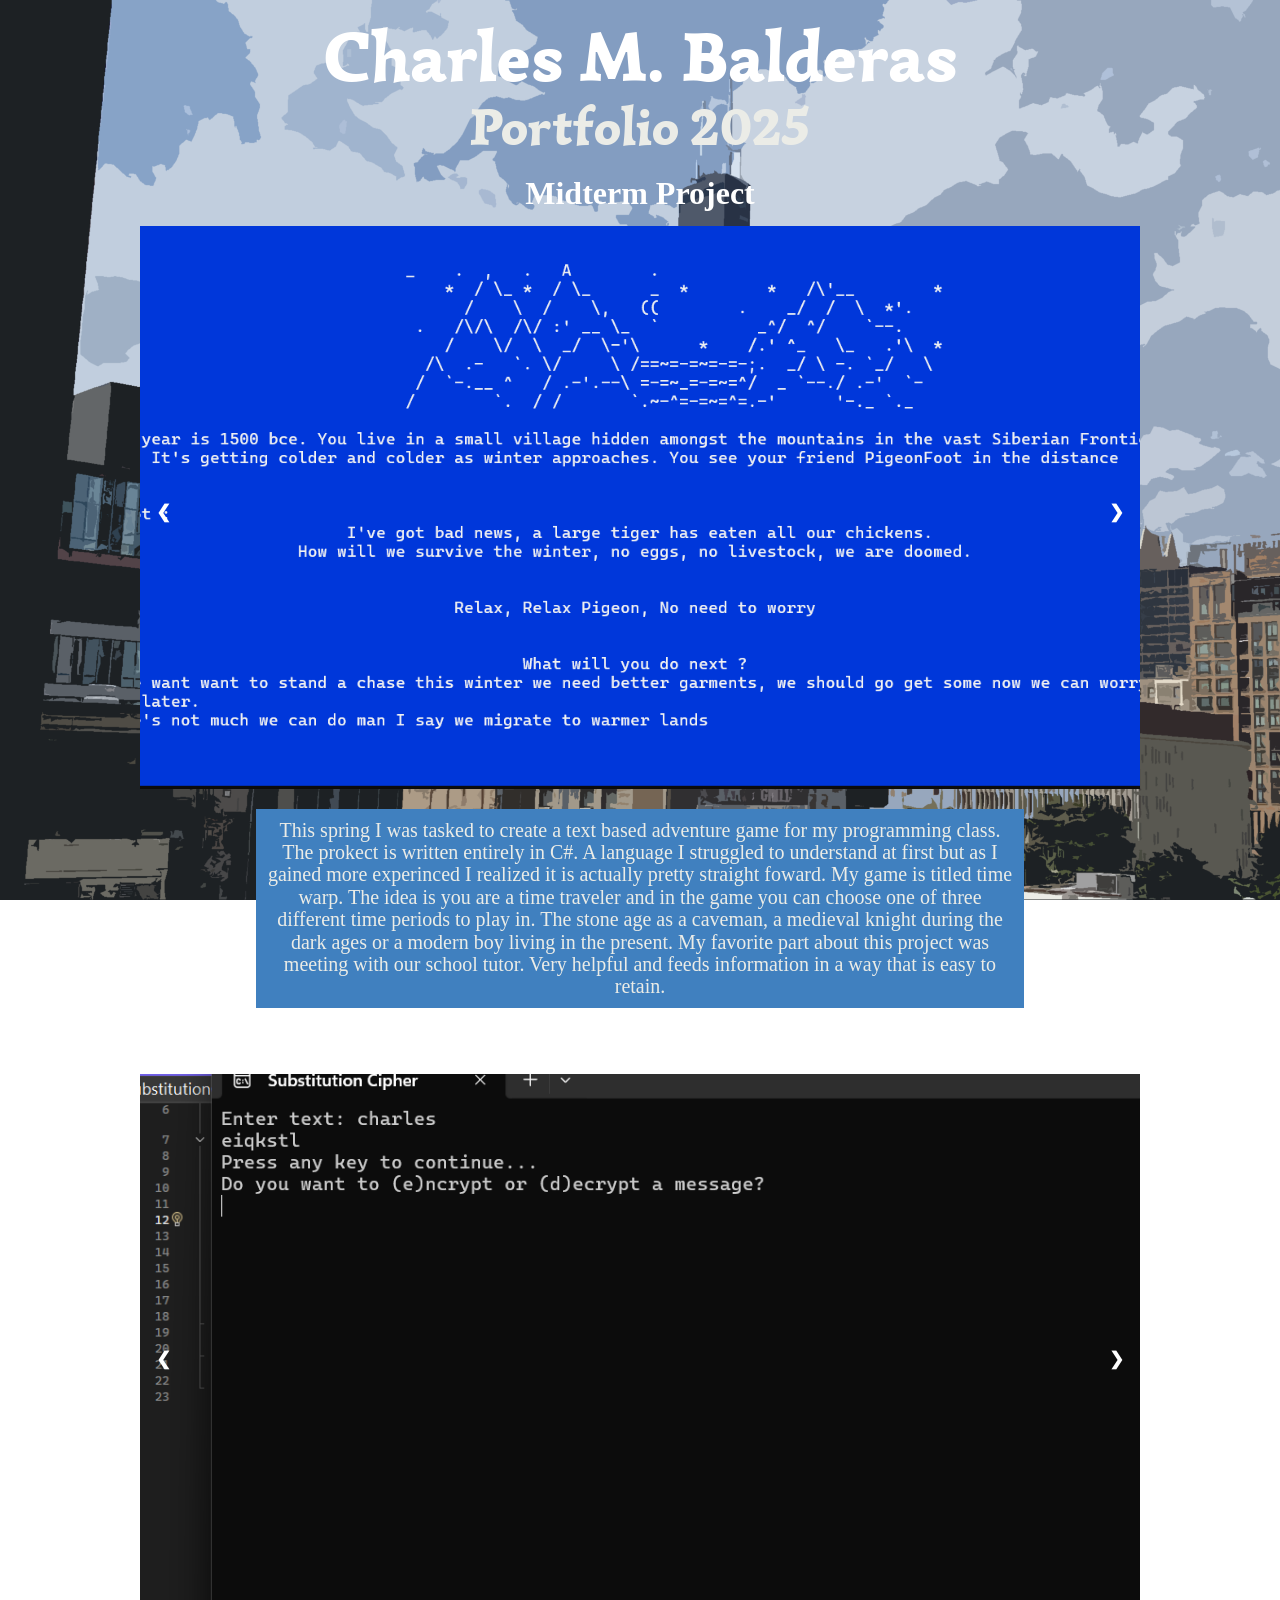
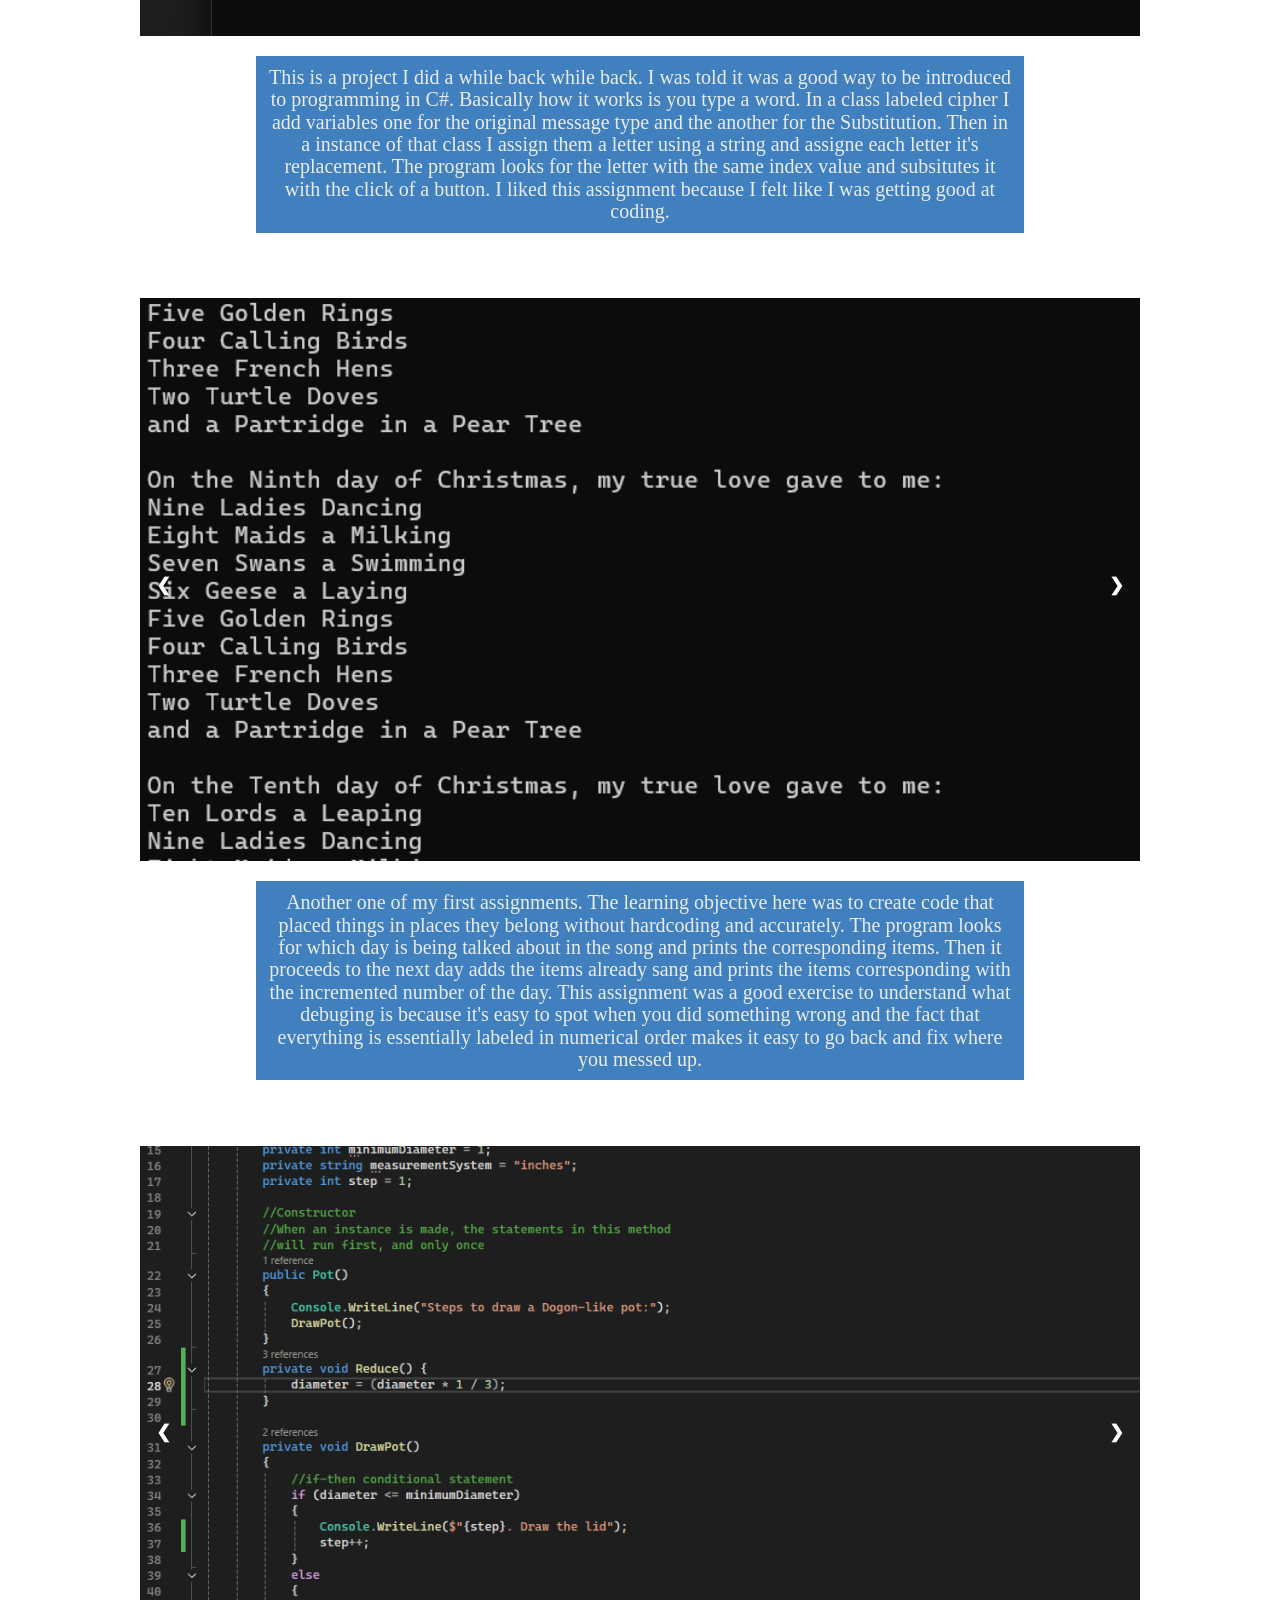
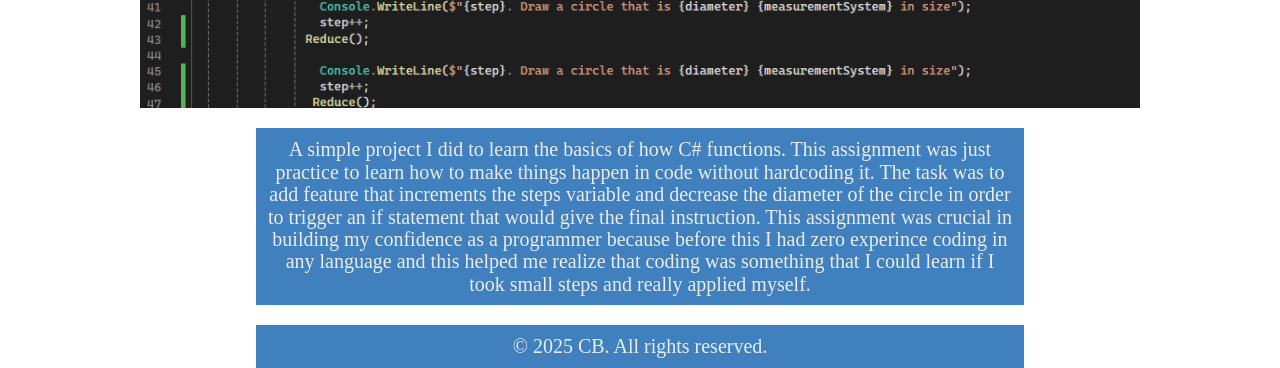
<file: index.html>
<!DOCTYPE html>

<html>

<head>

<link rel="preconnect" href="https://fonts.googleapis.com">
<link rel="preconnect" href="https://fonts.gstatic.com" crossorigin>
<link href="https://fonts.googleapis.com/css2?family=Bilbo&family=Redacted+Script:wght@300;400;700&family=Simonetta:ital,wght@0,400;0,900;1,400;1,900&display=swap" rel="stylesheet">

<link rel="preconnect" href="https://fonts.googleapis.com">
<link rel="preconnect" href="https://fonts.gstatic.com" crossorigin>
<link href="https://fonts.googleapis.com/css2?family=Bilbo&family=Simonetta:ital,wght@0,400;0,900;1,400;1,900&display=swap" rel="stylesheet">
	
	<meta charset="utf-8">
	<meta name="viewport" content="width=device-width, initial-scale=1">
	<meta http-equiv="X-UA-Compatible" content="ie=edge">
	
	<title>Portfolio 2025</title>
	
	<link rel="stylesheet" type="text/css" href="style.css">	
	
</head>







  
  
  
<header>


<h1>Charles M. Balderas</h1>

<h2>Portfolio 2025</h2>


</header>
<body>



    <h1>
	Midterm Project
	</h1>



<div class="slideshow-container">
  <div class="mySlides1">
    <img src="img/tw2.png" style="width:100%">
  </div>

  <div class="mySlides1">
    <img src="img/lose.png" style="width:100%">
  </div>

  <div class="mySlides1">
    <img src="img/mtcode.png" style="width:100%">
  </div>

  <a class="prev" onclick="plusSlides(-1, 0)">&#10094;</a>
  <a class="next" onclick="plusSlides(1, 0)">&#10095;</a>
</div>

<p>
This spring I was tasked to create a text based adventure game for my programming class. The prokect is written entirely in C#. A language I struggled to understand at first but as I gained more experinced I realized it is actually pretty straight foward. My game is titled time warp. The idea is you are a time traveler and in the game you can choose one of three different time periods to play in. The stone age as a caveman, a medieval knight during the dark ages or a modern boy living in the present. My favorite part about this project was meeting with our school tutor. Very helpful and feeds information in a way that is easy to retain.
</p>


	<h1>
	Substitution Cipher
	</h1>




<div class="slideshow-container">
  <div class="mySlides2">
    <img src="img/subcipher.png" style="width:100%">
  </div>

  <div class="mySlides2">
    <img src="img/subCode1.png" style="width:100%">
  </div>

  <div class="mySlides2">
    <img src="img/subCode2.png" style="width:100%">
  </div>

  <a class="prev" onclick="plusSlides(-1, 1)">&#10094;</a>
  <a class="next" onclick="plusSlides(1, 1)">&#10095;</a>
</div>

	
<p>
This is a project I did a while back while back. I was told it was a good way to be introduced to programming in C#. Basically how it works is you type a word. In a class labeled cipher I add variables one for the original message type and the another for the Substitution. Then in a instance of that class I assign them a letter using a string and assigne each letter it's replacement. The program looks for the letter with the same index value and subsitutes it with the click of a button.
I liked this assignment because I felt like I was getting good at coding.
</p>




	<h1>
	Cummulative Verse Song
	</h1>



<div class="slideshow-container">
  <div class="mySlides3">
    <img src="img/verseOutput.png" style="width:100%">
  </div>

  <div class="mySlides3">
    <img src="img/code2.png" style="width:100%">
  </div>

  <div class="mySlides3">
    <img src="img/code1.png" style="width:100%">
  </div>

  <a class="prev" onclick="plusSlides(-1, 2)">&#10094;</a>
  <a class="next" onclick="plusSlides(1, 2)">&#10095;</a>
</div>


<p>
Another one of my first assignments. The learning objective here was to create code that placed things in places they belong without hardcoding and accurately. The program looks for which day is being talked about in the song and prints the corresponding items. Then it proceeds to the next day adds the items already sang and prints the items corresponding with the incremented number of the day. This assignment was a good exercise to understand what debuging is because it's easy to spot when you did something wrong and the fact that everything is essentially labeled in numerical order makes it easy to go back and fix where you messed up.
</p>
	
	
	<h1>
	Recursion Assignment
	</h1>




<div class="slideshow-container">
  <div class="mySlides4">
    <img src="img/code.png" style="width:100%">
  </div>

  <div class="mySlides4">
    <img src="img/output.png" style="width:100%">
  </div>

  <div class="mySlides4">
    <img src="img/programCode.png" style="width:100%">
  </div>

  <a class="prev" onclick="plusSlides(-1, 3)">&#10094;</a>
  <a class="next" onclick="plusSlides(1, 3)">&#10095;</a>
</div>

	
	
<p>
A simple project I did to learn the basics of how C# functions. This assignment was just practice to learn how to make things happen in code without hardcoding it. The task was to add feature that increments the steps variable and decrease the diameter of the circle in order to trigger an if statement that would give the final instruction.
This assignment was crucial in building my confidence as a programmer because before this I had zero experince coding in any language and this helped me realize that coding was something that I could learn if I took small steps and really applied myself.
</p>




<script src = "script.js"></script>


</body>



<footer>
        <p>&copy; 2025 CB. All rights reserved.</p>
</footer>



  
  
  
  
  
  
  
  
  
  
  
  
  
  
  
  
  
  
  
  
  
  
  
  <!-- Link to jQuery on Google Hosted Libraries-->
  <script src="https://ajax.googleapis.com/ajax/libs/jquery/3.7.1/jquery.min.js"></script>
  
  
  <!-- Write your jQuery code inside of the .ready() function below -->
  <script>
$(document).ready(function() {




}); //close .ready()
</script>


</body>
	
</html>
</file>
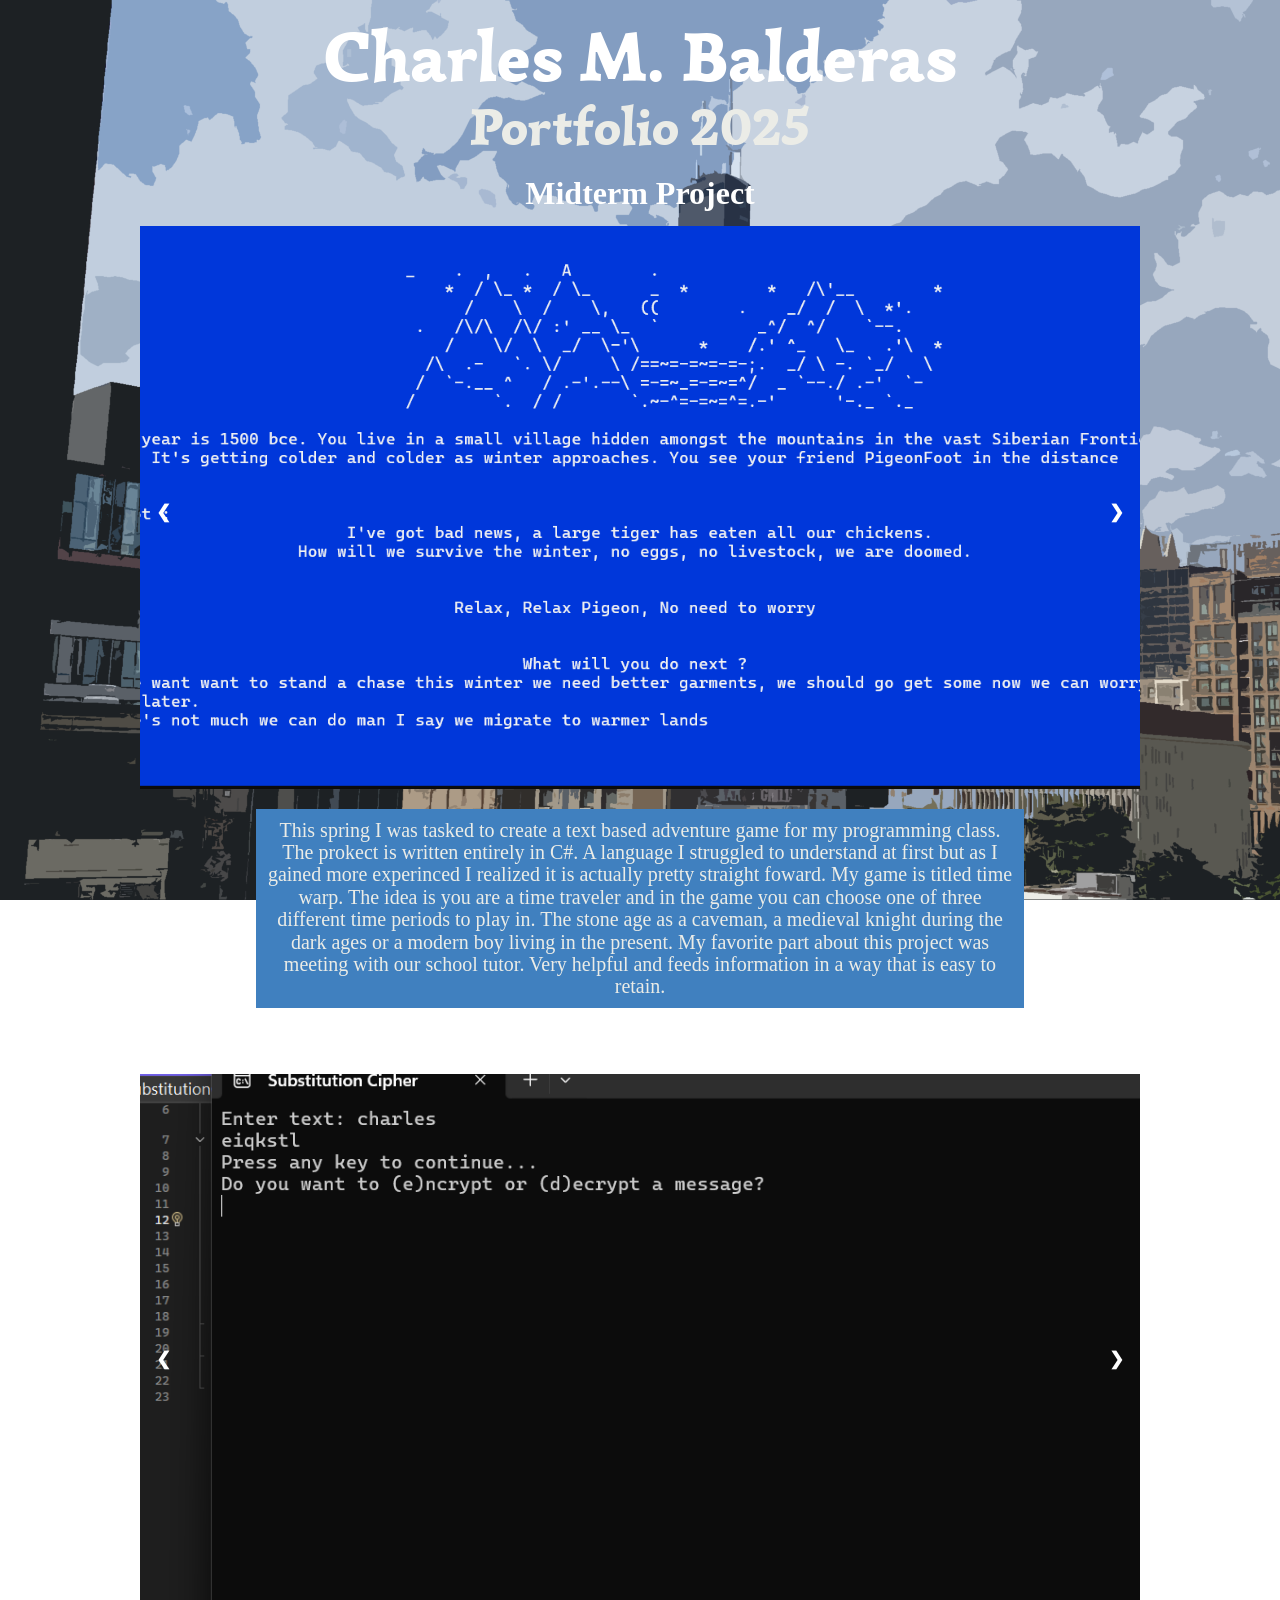
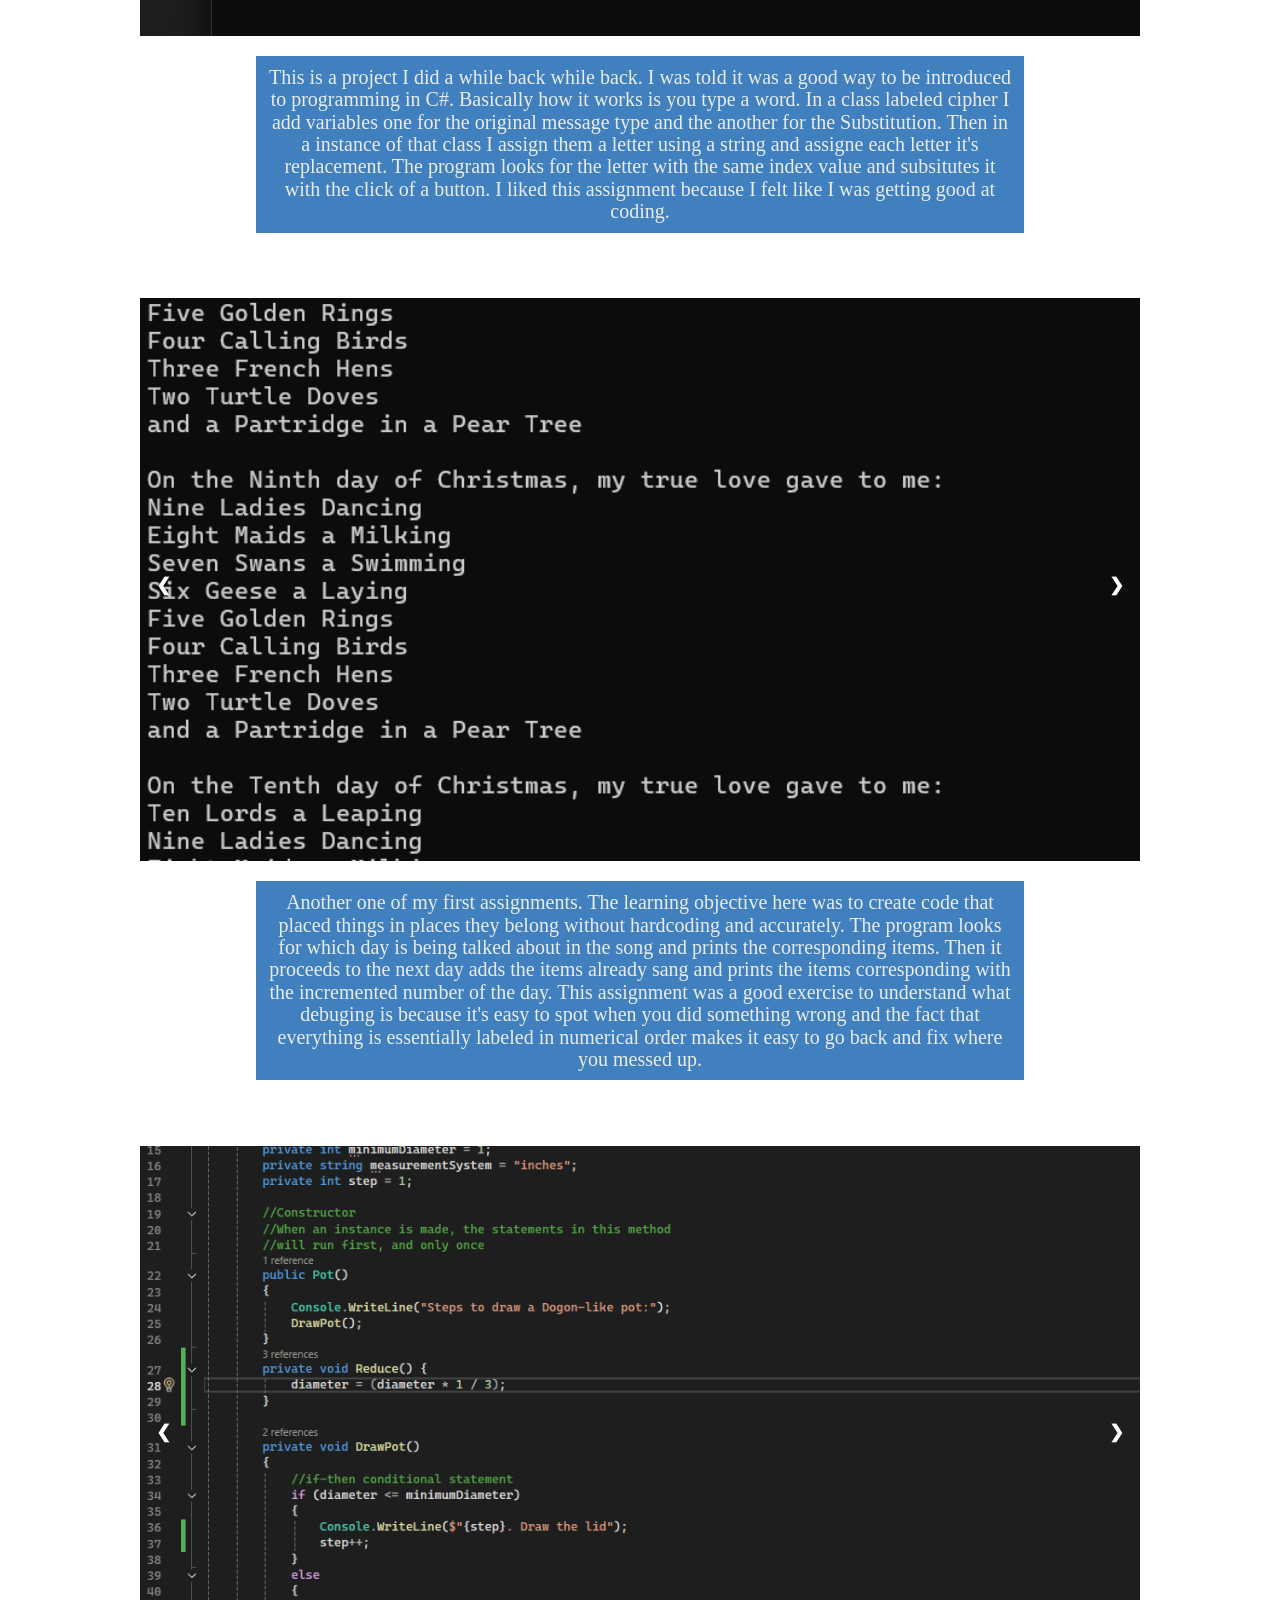
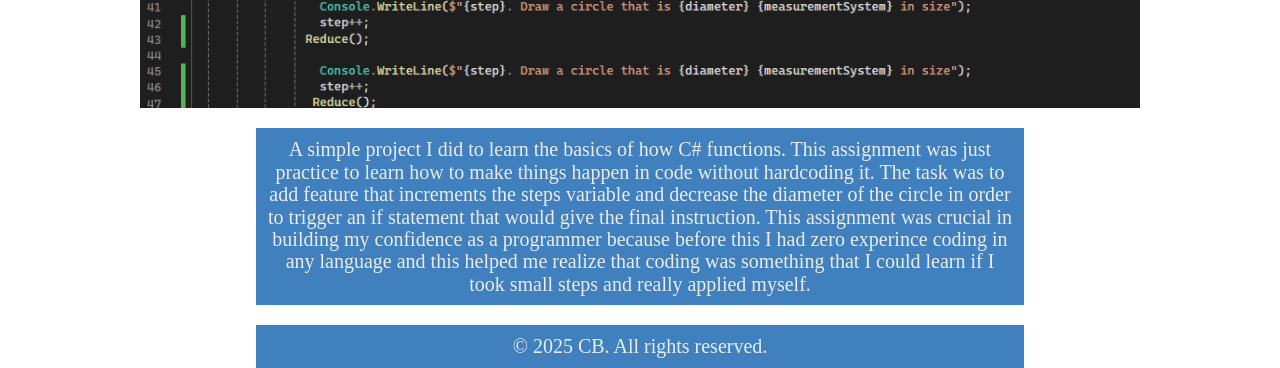
<file: progport/index.html>
<!DOCTYPE html>

<html>

<head>

<link rel="preconnect" href="https://fonts.googleapis.com">
<link rel="preconnect" href="https://fonts.gstatic.com" crossorigin>
<link href="https://fonts.googleapis.com/css2?family=Bilbo&family=Redacted+Script:wght@300;400;700&family=Simonetta:ital,wght@0,400;0,900;1,400;1,900&display=swap" rel="stylesheet">

<link rel="preconnect" href="https://fonts.googleapis.com">
<link rel="preconnect" href="https://fonts.gstatic.com" crossorigin>
<link href="https://fonts.googleapis.com/css2?family=Bilbo&family=Simonetta:ital,wght@0,400;0,900;1,400;1,900&display=swap" rel="stylesheet">
	
	<meta charset="utf-8">
	<meta name="viewport" content="width=device-width, initial-scale=1">
	<meta http-equiv="X-UA-Compatible" content="ie=edge">
	
	<title>Portfolio 2025</title>
	
	<link rel="stylesheet" type="text/css" href="css/style.css">	
	
</head>







  
  
  
<header>


<h1>Charles M. Balderas</h1>

<h2>Portfolio 2025</h2>


</header>
<body>



    <h1>
	Midterm Project
	</h1>



<div class="slideshow-container">
  <div class="mySlides1">
    <img src="img/tw2.png" style="width:100%">
  </div>

  <div class="mySlides1">
    <img src="img/lose.png" style="width:100%">
  </div>

  <div class="mySlides1">
    <img src="img/mtcode.png" style="width:100%">
  </div>

  <a class="prev" onclick="plusSlides(-1, 0)">&#10094;</a>
  <a class="next" onclick="plusSlides(1, 0)">&#10095;</a>
</div>

<p>
This spring I was tasked to create a text based adventure game for my programming class. The prokect is written entirely in C#. A language I struggled to understand at first but as I gained more experinced I realized it is actually pretty straight foward. My game is titled time warp. The idea is you are a time traveler and in the game you can choose one of three different time periods to play in. The stone age as a caveman, a medieval knight during the dark ages or a modern boy living in the present. My favorite part about this project was meeting with our school tutor. Very helpful and feeds information in a way that is easy to retain.
</p>


	<h1>
	Substitution Cipher
	</h1>




<div class="slideshow-container">
  <div class="mySlides2">
    <img src="img/subcipher.png" style="width:100%">
  </div>

  <div class="mySlides2">
    <img src="img/subCode1.png" style="width:100%">
  </div>

  <div class="mySlides2">
    <img src="img/subCode2.png" style="width:100%">
  </div>

  <a class="prev" onclick="plusSlides(-1, 1)">&#10094;</a>
  <a class="next" onclick="plusSlides(1, 1)">&#10095;</a>
</div>

	
<p>
This is a project I did a while back while back. I was told it was a good way to be introduced to programming in C#. Basically how it works is you type a word. In a class labeled cipher I add variables one for the original message type and the another for the Substitution. Then in a instance of that class I assign them a letter using a string and assigne each letter it's replacement. The program looks for the letter with the same index value and subsitutes it with the click of a button.
I liked this assignment because I felt like I was getting good at coding.
</p>




	<h1>
	Cummulative Verse Song
	</h1>



<div class="slideshow-container">
  <div class="mySlides3">
    <img src="img/verseOutput.png" style="width:100%">
  </div>

  <div class="mySlides3">
    <img src="img/code2.png" style="width:100%">
  </div>

  <div class="mySlides3">
    <img src="img/code1.png" style="width:100%">
  </div>

  <a class="prev" onclick="plusSlides(-1, 2)">&#10094;</a>
  <a class="next" onclick="plusSlides(1, 2)">&#10095;</a>
</div>


<p>
Another one of my first assignments. The learning objective here was to create code that placed things in places they belong without hardcoding and accurately. The program looks for which day is being talked about in the song and prints the corresponding items. Then it proceeds to the next day adds the items already sang and prints the items corresponding with the incremented number of the day. This assignment was a good exercise to understand what debuging is because it's easy to spot when you did something wrong and the fact that everything is essentially labeled in numerical order makes it easy to go back and fix where you messed up.
</p>
	
	
	<h1>
	Recursion Assignment
	</h1>




<div class="slideshow-container">
  <div class="mySlides4">
    <img src="img/code.png" style="width:100%">
  </div>

  <div class="mySlides4">
    <img src="img/output.png" style="width:100%">
  </div>

  <div class="mySlides4">
    <img src="img/programCode.png" style="width:100%">
  </div>

  <a class="prev" onclick="plusSlides(-1, 3)">&#10094;</a>
  <a class="next" onclick="plusSlides(1, 3)">&#10095;</a>
</div>

	
	
<p>
A simple project I did to learn the basics of how C# functions. This assignment was just practice to learn how to make things happen in code without hardcoding it. The task was to add feature that increments the steps variable and decrease the diameter of the circle in order to trigger an if statement that would give the final instruction.
This assignment was crucial in building my confidence as a programmer because before this I had zero experince coding in any language and this helped me realize that coding was something that I could learn if I took small steps and really applied myself.
</p>




<script src = "script.js"></script>


</body>



<footer>
        <p>&copy; 2025 CB. All rights reserved.</p>
</footer>



  
  
  
  
  
  
  
  
  
  
  
  
  
  
  
  
  
  
  
  
  
  
  
  <!-- Link to jQuery on Google Hosted Libraries-->
  <script src="https://ajax.googleapis.com/ajax/libs/jquery/3.7.1/jquery.min.js"></script>
  
  
  <!-- Write your jQuery code inside of the .ready() function below -->
  <script>
$(document).ready(function() {




}); //close .ready()
</script>


</body>
	
</html>
</file>
<file: style.css>
/* Basic CSS resets -- leveling slight inconsistencies in browsers */
html, body {
	margin:0px;
	padding:0px;
	height:100%;
}

html {
		/* Standard text-settings below */
	font-size: 1em;
    line-height: 1.4em;
}




/* Mobile First CSS: we'll design for phone sizes first, then add media queries furl(or tablets and desktop computers later */


h1 {
	text-align: center;
	color: white;
	
	
	
}
p {
	color: #ebece7;
	padding: 10px;
	margin-left: auto;
	margin-right: auto;
	text-align: center;
	max-width: 60vw;
	background:  #4080bf;
	font-size: 20px;
	
}

body {
	background-image: url("img/chi.png");
	background-size: cover;
	background-repeat: no-repeat;
	margin: 0;
	padding: 0;
	background-attachment: fixed;
	

}

header {
	color: #ebece7;
	font-family : "Simonetta", serif;
	font-weight: 1200;
	font-style: normal;
    font-size: 35px;
    text-align: center;
	
}


/* Class for making YouTube/Vimeo videos responsive */

figure.responsive {
    position: relative;
    padding-bottom: 56.25%;  /* 16:9 */
    height: 0px;
    overflow: hidden;
    max-width: 100%;
}

figure.responsive iframe {
    position: absolute;
    top: 0px;
    left: 0px;
    width: 100%;
    height: 100%;
}



/* A better looking default horizontal rule */
hr {
    display: block;
    height: 1px;
    border: 0px;
    border-top: 1px solid #ccc;
    margin: 1em 0px;
    padding: 0px;
}

* {box-sizing: border-box}
.mySlides1, .mySlides2, .mySlides3, .mySlides4 {display: none}
img {vertical-align: middle;}

/* Slideshow container */
.slideshow-container {
  max-width: 1000px;
  position: relative;
  margin: auto;
}

/* Next & previous buttons */
.prev, .next {
  cursor: pointer;
  position: absolute;
  top: 50%;
  width: auto;
  padding: 16px;
  margin-top: -22px;
  color: white;
  font-weight: bold;
  font-size: 18px;
  transition: 0.6s ease;
  border-radius: 0 3px 3px 0;
  user-select: none;
}

/* Position the "next button" to the right */
.next {
  right: 0;
  border-radius: 3px 0 0 3px;
}

/* On hover, add a grey background color */
.prev:hover, .next:hover {
  background-color: #f1f1f1;
  color: black;
}
</file>
<file: progport/css/style.css>
/* Basic CSS resets -- leveling slight inconsistencies in browsers */
html, body {
	margin:0px;
	padding:0px;
	height:100%;
}

html {
		/* Standard text-settings below */
	font-size: 1em;
    line-height: 1.4em;
}




/* Mobile First CSS: we'll design for phone sizes first, then add media queries furl(or tablets and desktop computers later */


h1 {
	text-align: center;
	color: white;
	
	
	
}
p {
	color: #ebece7;
	padding: 10px;
	margin-left: auto;
	margin-right: auto;
	text-align: center;
	max-width: 60vw;
	background:  #4080bf;
	font-size: 20px;
	
}

body {
	background-image: url("../img/chi.png");
	background-size: cover;
	background-repeat: no-repeat;
	margin: 0;
	padding: 0;
	background-attachment: fixed;
	

}

header {
	color: #ebece7;
	font-family : "Simonetta", serif;
	font-weight: 1200;
	font-style: normal;
    font-size: 35px;
    text-align: center;
	
}


/* Class for making YouTube/Vimeo videos responsive */

figure.responsive {
    position: relative;
    padding-bottom: 56.25%;  /* 16:9 */
    height: 0px;
    overflow: hidden;
    max-width: 100%;
}

figure.responsive iframe {
    position: absolute;
    top: 0px;
    left: 0px;
    width: 100%;
    height: 100%;
}



/* A better looking default horizontal rule */
hr {
    display: block;
    height: 1px;
    border: 0px;
    border-top: 1px solid #ccc;
    margin: 1em 0px;
    padding: 0px;
}

* {box-sizing: border-box}
.mySlides1, .mySlides2, .mySlides3, .mySlides4 {display: none}
img {vertical-align: middle;}

/* Slideshow container */
.slideshow-container {
  max-width: 1000px;
  position: relative;
  margin: auto;
}

/* Next & previous buttons */
.prev, .next {
  cursor: pointer;
  position: absolute;
  top: 50%;
  width: auto;
  padding: 16px;
  margin-top: -22px;
  color: white;
  font-weight: bold;
  font-size: 18px;
  transition: 0.6s ease;
  border-radius: 0 3px 3px 0;
  user-select: none;
}

/* Position the "next button" to the right */
.next {
  right: 0;
  border-radius: 3px 0 0 3px;
}

/* On hover, add a grey background color */
.prev:hover, .next:hover {
  background-color: #f1f1f1;
  color: black;
}
</file>
